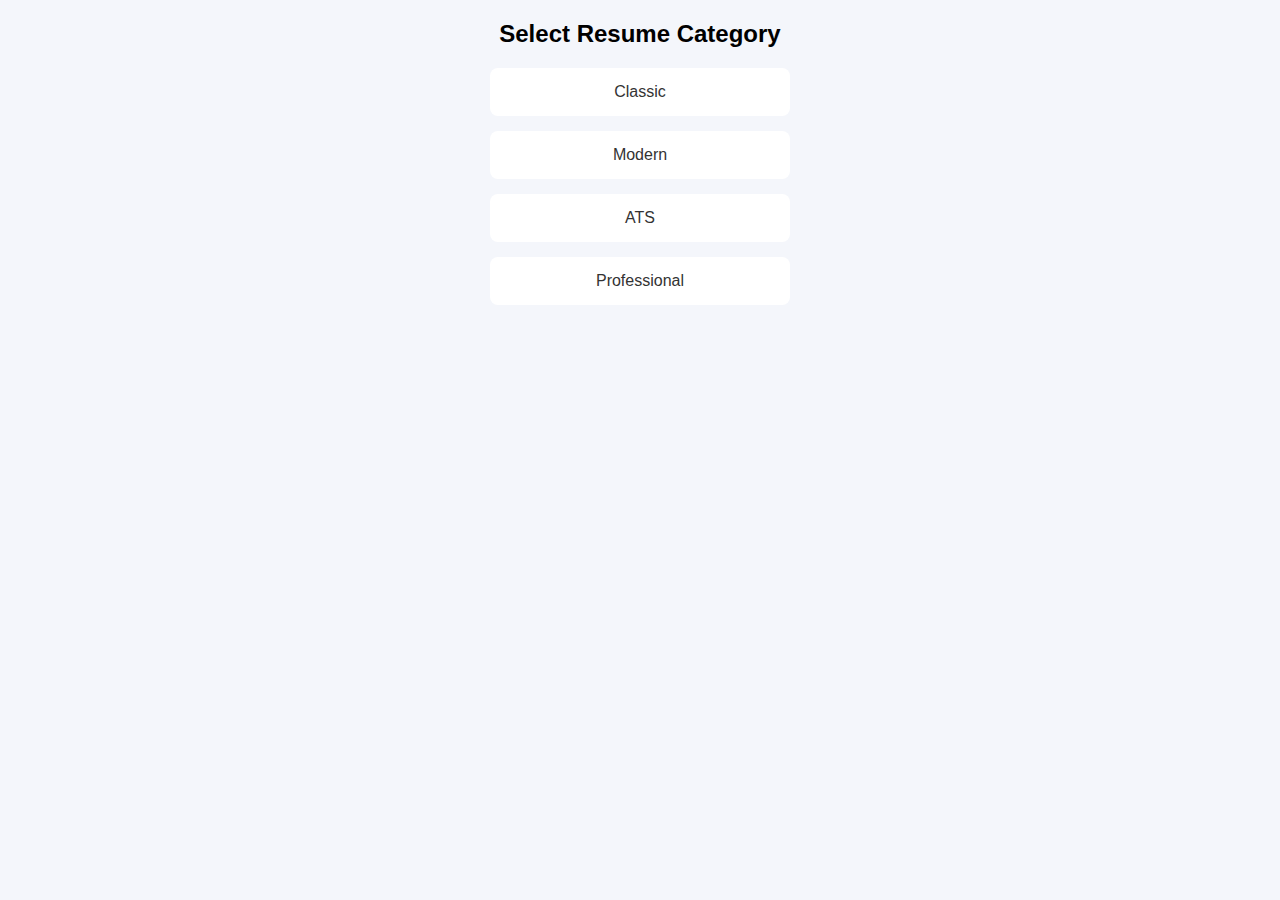
<file: category.html>
<!DOCTYPE html>
<html>
<head>
<title>Select Category</title>
<link rel="stylesheet" href="styles.css">
</head>

<body>

<h2>Select Resume Category</h2>

<div class="options">
    <a href="templates.html" class="option">Classic</a>
    <a href="templates.html" class="option">Modern</a>
    <a href="templates.html" class="option">ATS</a>
    <a href="templates.html" class="option">Professional</a>
</div>

</body>
</html>
</file>
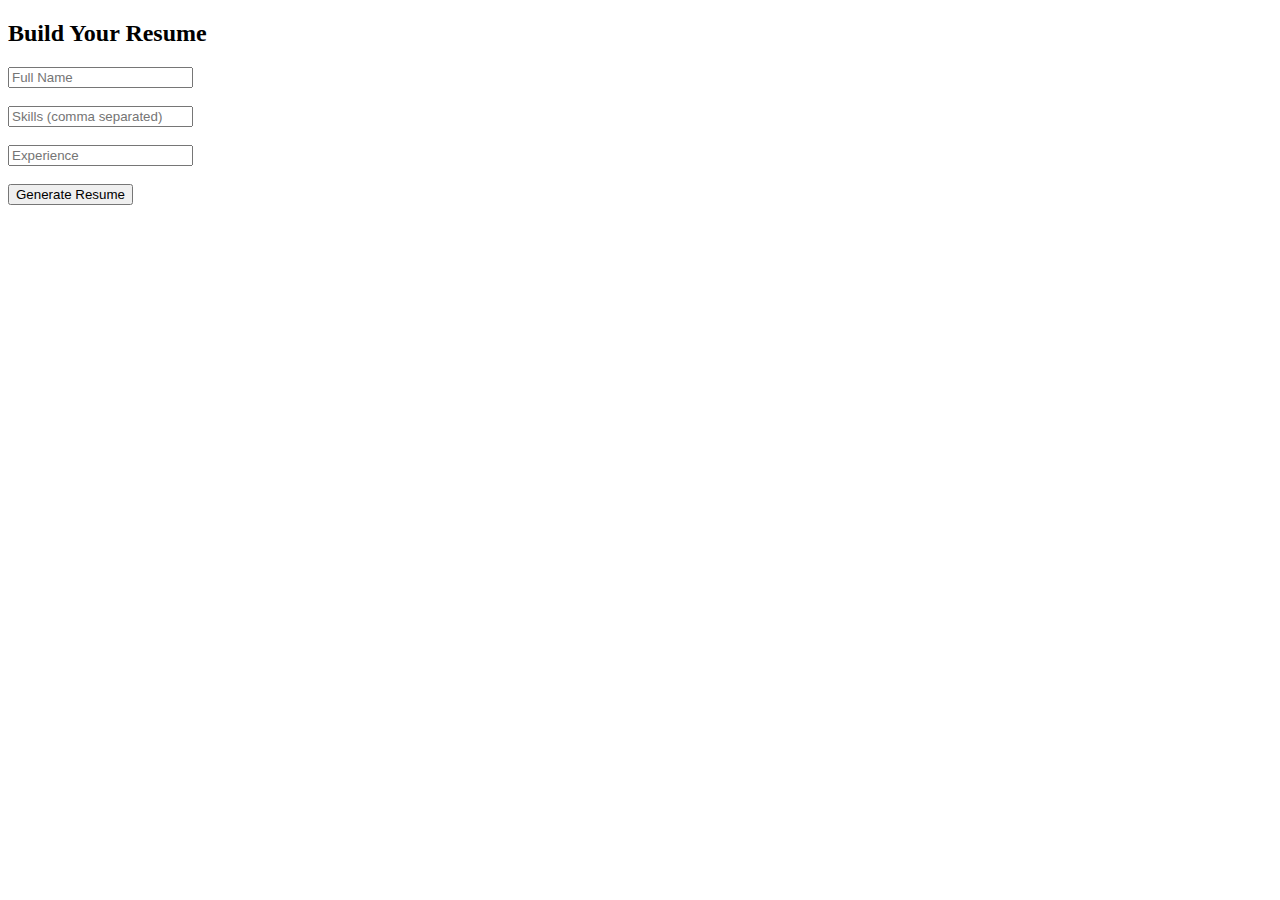
<file: editor.html>
<!DOCTYPE html>
<html>
<head>
<title>Resume Editor</title>
</head>

<body>

<h2>Build Your Resume</h2>

<form id="resumeForm">
    <input type="text" id="name" placeholder="Full Name" required><br><br>
    <input type="text" id="skills" placeholder="Skills (comma separated)"><br><br>
    <input type="text" id="experience" placeholder="Experience"><br><br>

    <button type="submit">Generate Resume</button>
</form>

<h3 id="result"></h3>

<script>
document.getElementById("resumeForm").addEventListener("submit", async function(e) {
    e.preventDefault();

    const data = {
        name: document.getElementById("name").value,
        skills: document.getElementById("skills").value,
        experience: document.getElementById("experience").value
    };

    const response = await fetch("http://localhost:3000/generate-resume", {
        method: "POST",
        headers: { "Content-Type": "application/json" },
        body: JSON.stringify(data)
    });

    const result = await response.json();
    document.getElementById("result").innerHTML =
        "ATS Score: <b>" + result.atsScore + "%</b>";
});
</script>

</body>
</html>
</file>
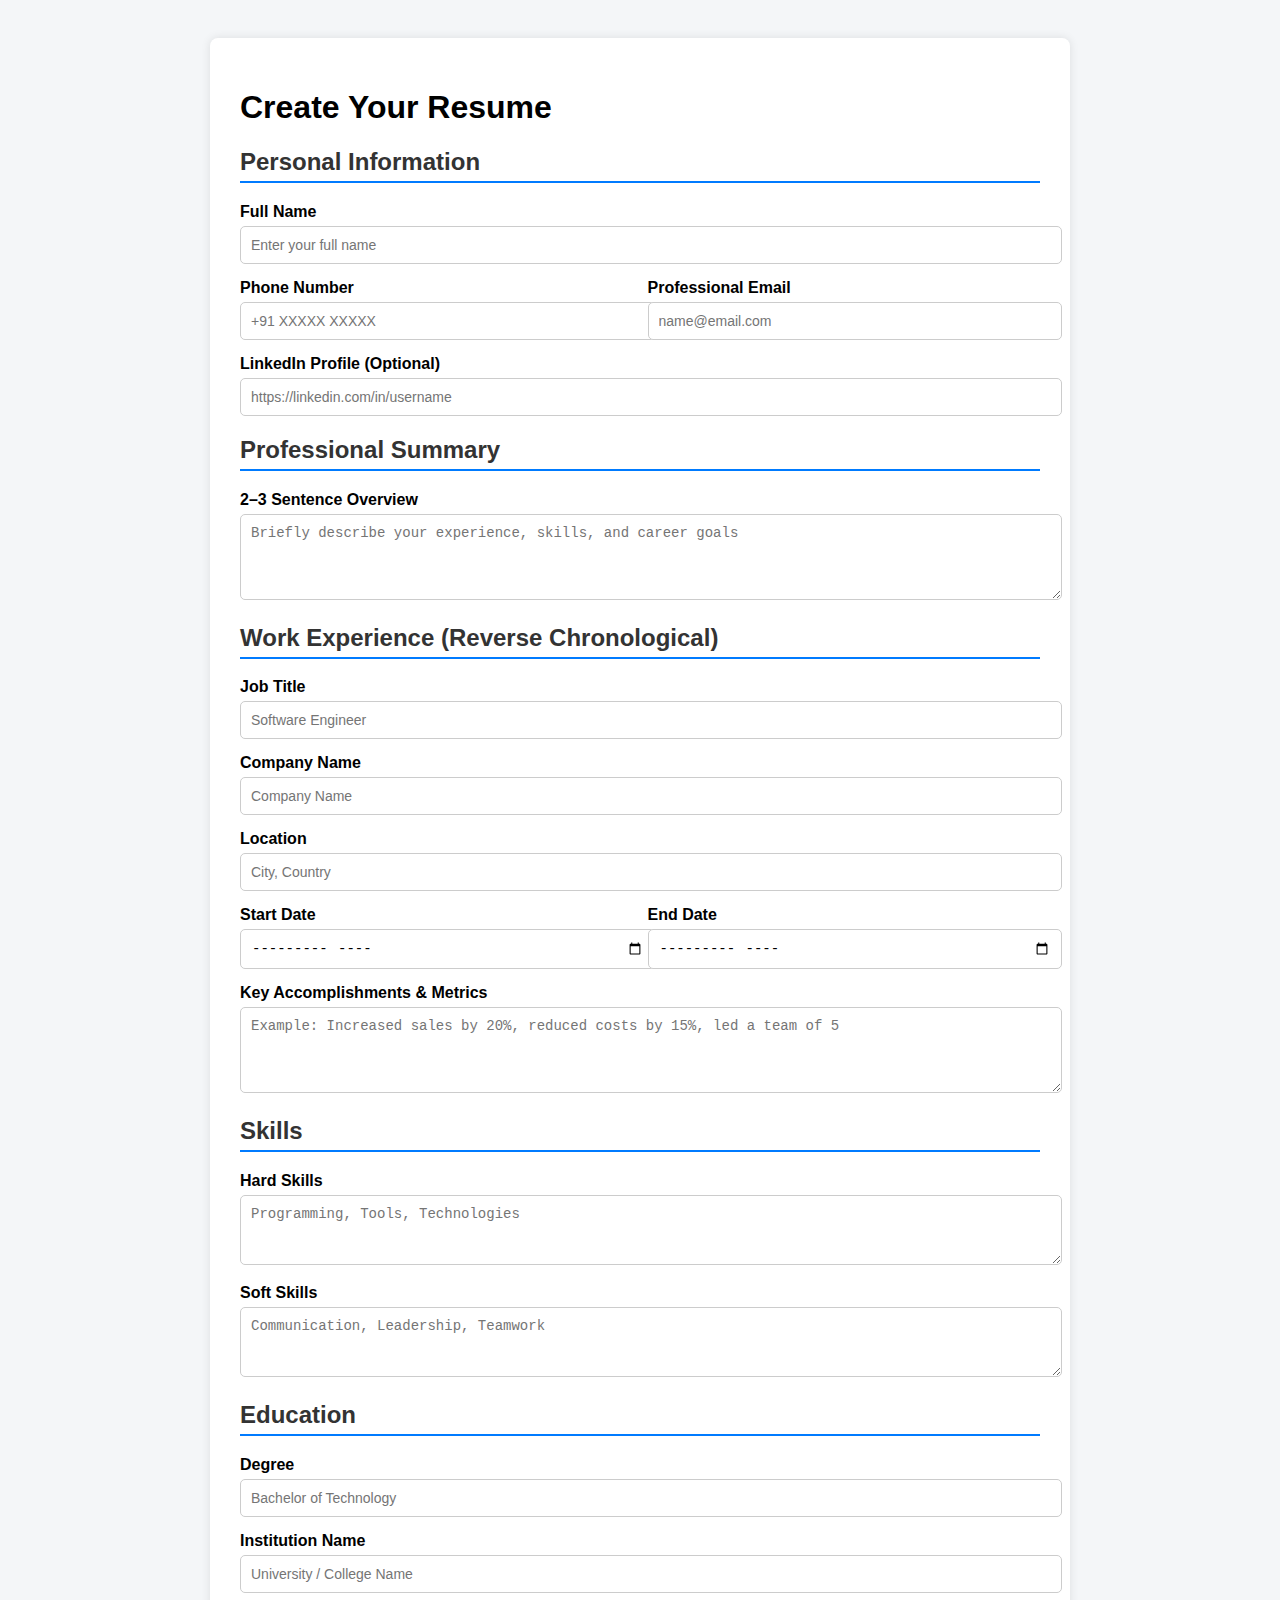
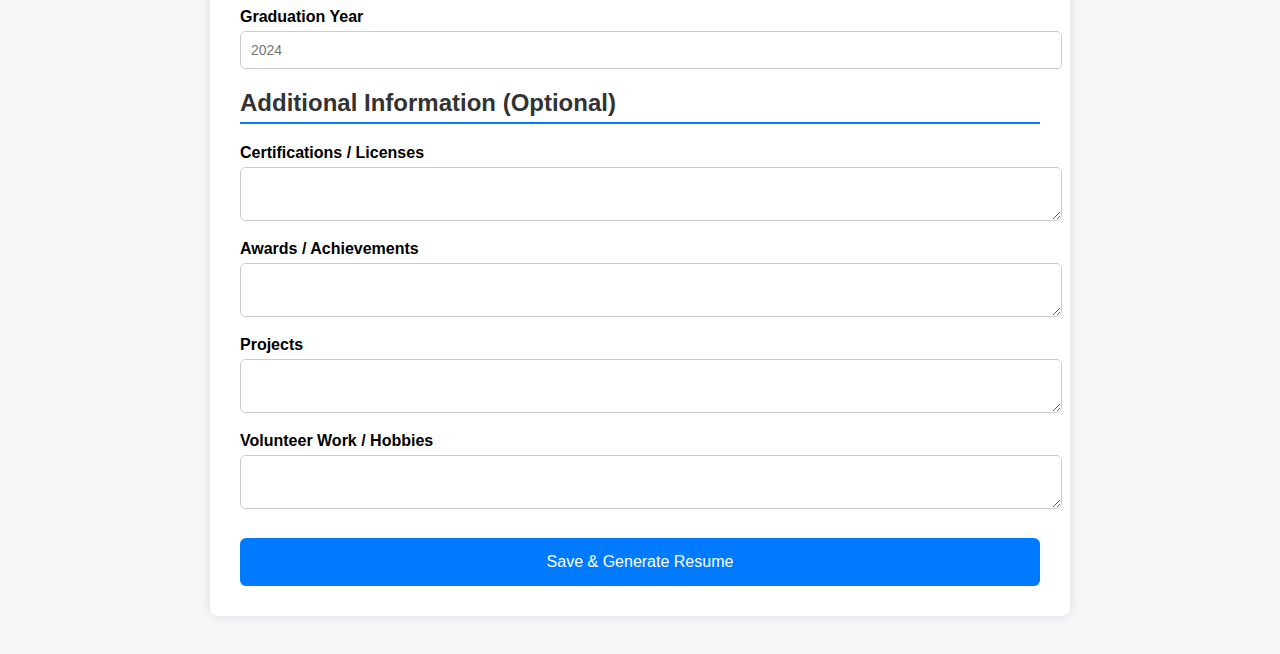
<file: Format.html>
<!DOCTYPE html>
<html lang="en">
<head>
<meta charset="UTF-8">
<title>Create Resume</title>

<style>
    body {
        font-family: Arial, sans-serif;
        background: #f4f6f8;
        padding: 30px;
    }

    .container {
        max-width: 800px;
        background: #fff;
        padding: 30px;
        margin: auto;
        border-radius: 8px;
        box-shadow: 0 0 10px rgba(0,0,0,0.1);
    }

    h2 {
        border-bottom: 2px solid #007bff;
        padding-bottom: 5px;
        color: #333;
    }

    label {
        font-weight: bold;
        display: block;
        margin-top: 15px;
    }

    input, textarea {
        width: 100%;
        padding: 10px;
        margin-top: 5px;
        border-radius: 5px;
        border: 1px solid #ccc;
        font-size: 14px;
    }

    textarea {
        resize: vertical;
    }

    .row {
        display: flex;
        gap: 15px;
    }

    .row div {
        flex: 1;
    }

    button {
        margin-top: 25px;
        padding: 15px;
        width: 100%;
        background: #007bff;
        color: white;
        font-size: 16px;
        border: none;
        border-radius: 6px;
        cursor: pointer;
    }

    button:hover {
        background: #0056b3;
    }

    small {
        color: #666;
    }
</style>
</head>

<body>

<div class="container">

<h1>Create Your Resume</h1>

<!-- PERSONAL DETAILS -->
<h2>Personal Information</h2>

<label>Full Name</label>
<input type="text" placeholder="Enter your full name" required>

<div class="row">
    <div>
        <label>Phone Number</label>
        <input type="tel" placeholder="+91 XXXXX XXXXX" required>
    </div>

    <div>
        <label>Professional Email</label>
        <input type="email" placeholder="name@email.com" required>
    </div>
</div>

<label>LinkedIn Profile (Optional)</label>
<input type="url" placeholder="https://linkedin.com/in/username">

<!-- SUMMARY -->
<h2>Professional Summary</h2>
<label>2–3 Sentence Overview</label>
<textarea rows="4" placeholder="Briefly describe your experience, skills, and career goals"></textarea>

<!-- EXPERIENCE -->
<h2>Work Experience (Reverse Chronological)</h2>

<label>Job Title</label>
<input type="text" placeholder="Software Engineer">

<label>Company Name</label>
<input type="text" placeholder="Company Name">

<label>Location</label>
<input type="text" placeholder="City, Country">

<div class="row">
    <div>
        <label>Start Date</label>
        <input type="month">
    </div>

    <div>
        <label>End Date</label>
        <input type="month">
    </div>
</div>

<label>Key Accomplishments & Metrics</label>
<textarea rows="4" placeholder="Example: Increased sales by 20%, reduced costs by 15%, led a team of 5"></textarea>

<!-- SKILLS -->
<h2>Skills</h2>

<label>Hard Skills</label>
<textarea rows="3" placeholder="Programming, Tools, Technologies"></textarea>

<label>Soft Skills</label>
<textarea rows="3" placeholder="Communication, Leadership, Teamwork"></textarea>

<!-- EDUCATION -->
<h2>Education</h2>

<label>Degree</label>
<input type="text" placeholder="Bachelor of Technology">

<label>Institution Name</label>
<input type="text" placeholder="University / College Name">

<label>Graduation Year</label>
<input type="number" placeholder="2024">

<!-- OPTIONAL SECTIONS -->
<h2>Additional Information (Optional)</h2>

<label>Certifications / Licenses</label>
<textarea rows="2"></textarea>

<label>Awards / Achievements</label>
<textarea rows="2"></textarea>

<label>Projects</label>
<textarea rows="2"></textarea>

<label>Volunteer Work / Hobbies</label>
<textarea rows="2"></textarea>

<button type="submit">Save & Generate Resume</button>

</div>

</body>
</html>
</file>
<file: styles.css>
body {
    font-family: Arial;
    background: #f4f6fb;
    text-align: center;
}

.container {
    margin-top: 120px;
}

.btn {
    display: block;
    width: 220px;
    margin: 15px auto;
    padding: 15px;
    background: #1a73e8;
    color: white;
    text-decoration: none;
    border-radius: 8px;
}

.btn.outline {
    background: white;
    color: #1a73e8;
    border: 2px solid #1a73e8;
}

.options {
    display: grid;
    gap: 15px;
    max-width: 300px;
    margin: auto;
}

.option {
    padding: 15px;
    background: white;
    border-radius: 8px;
    text-decoration: none;
    color: #333;
}

.templates {
    display: grid;
    grid-template-columns: repeat(2, 1fr);
    gap: 20px;
    padding: 20px;
}

.card {
    background: white;
    padding: 20px;
    border-radius: 10px;
}
</file>
